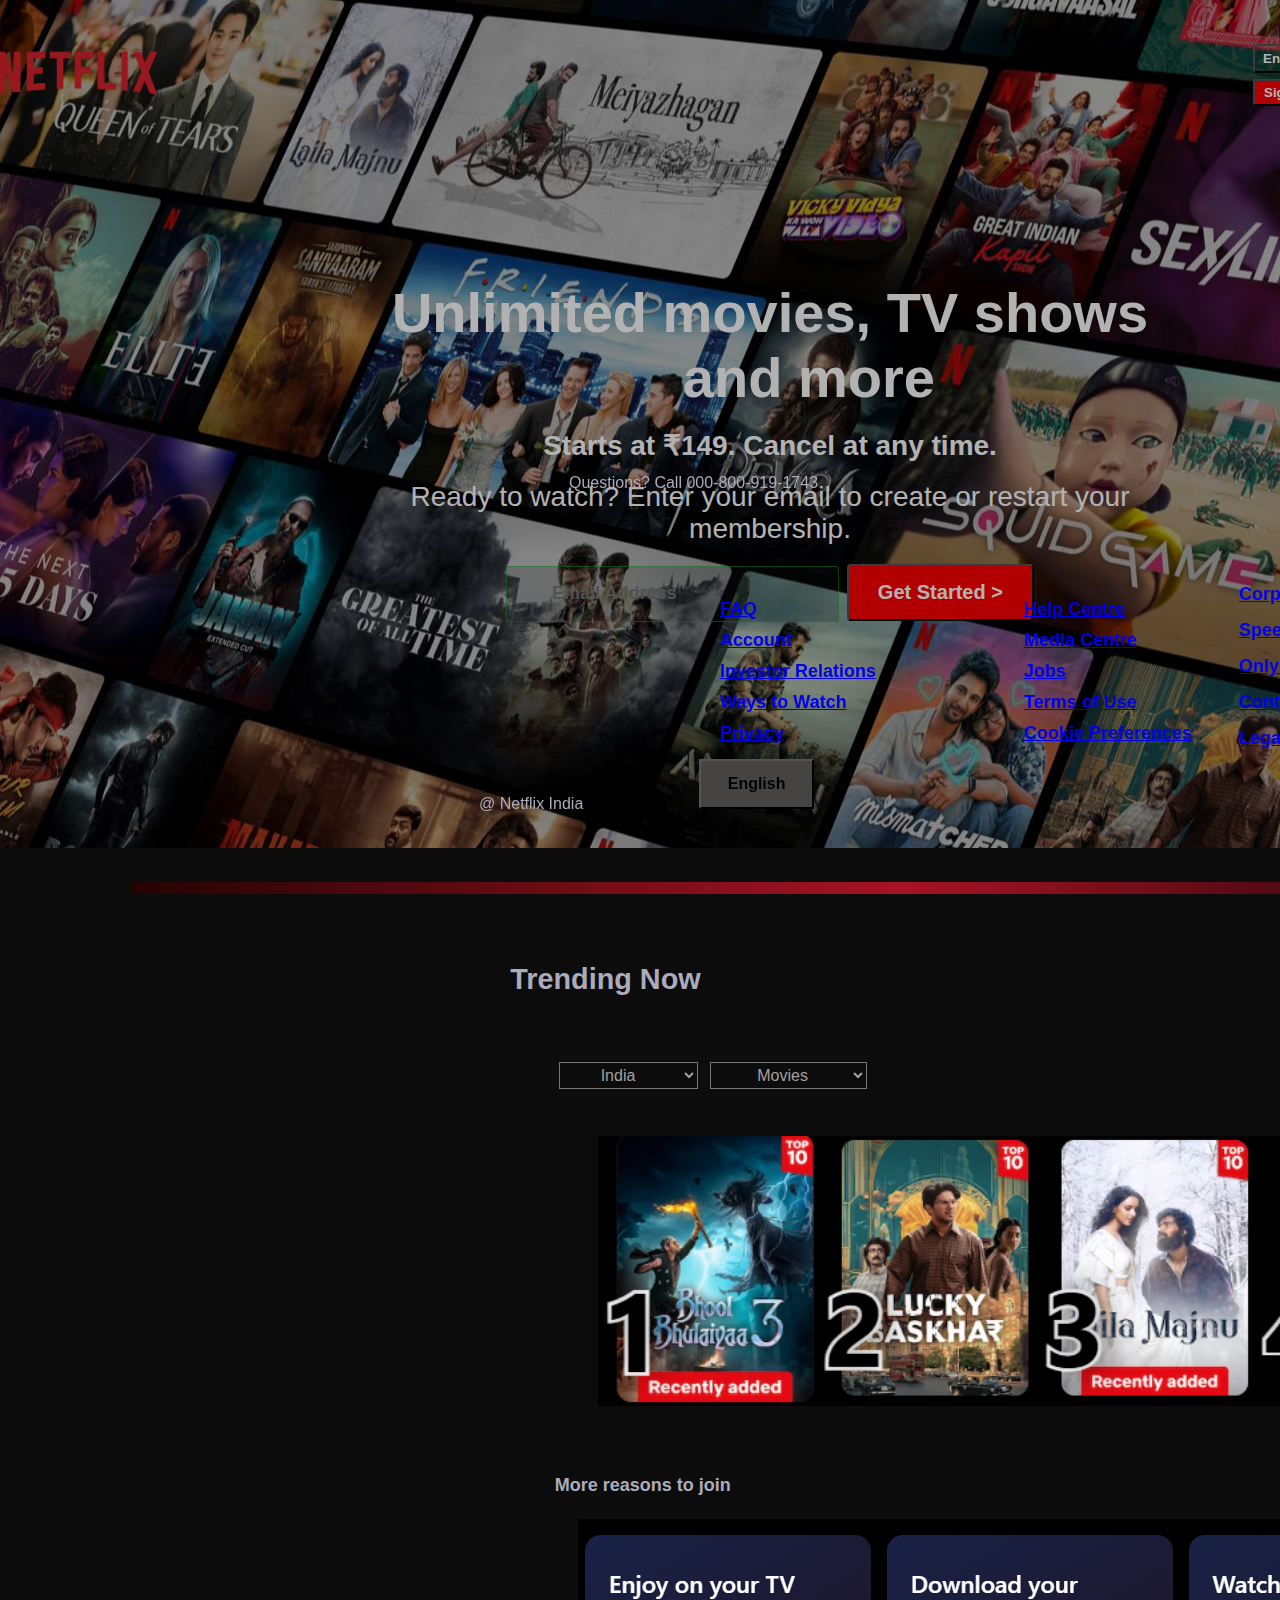
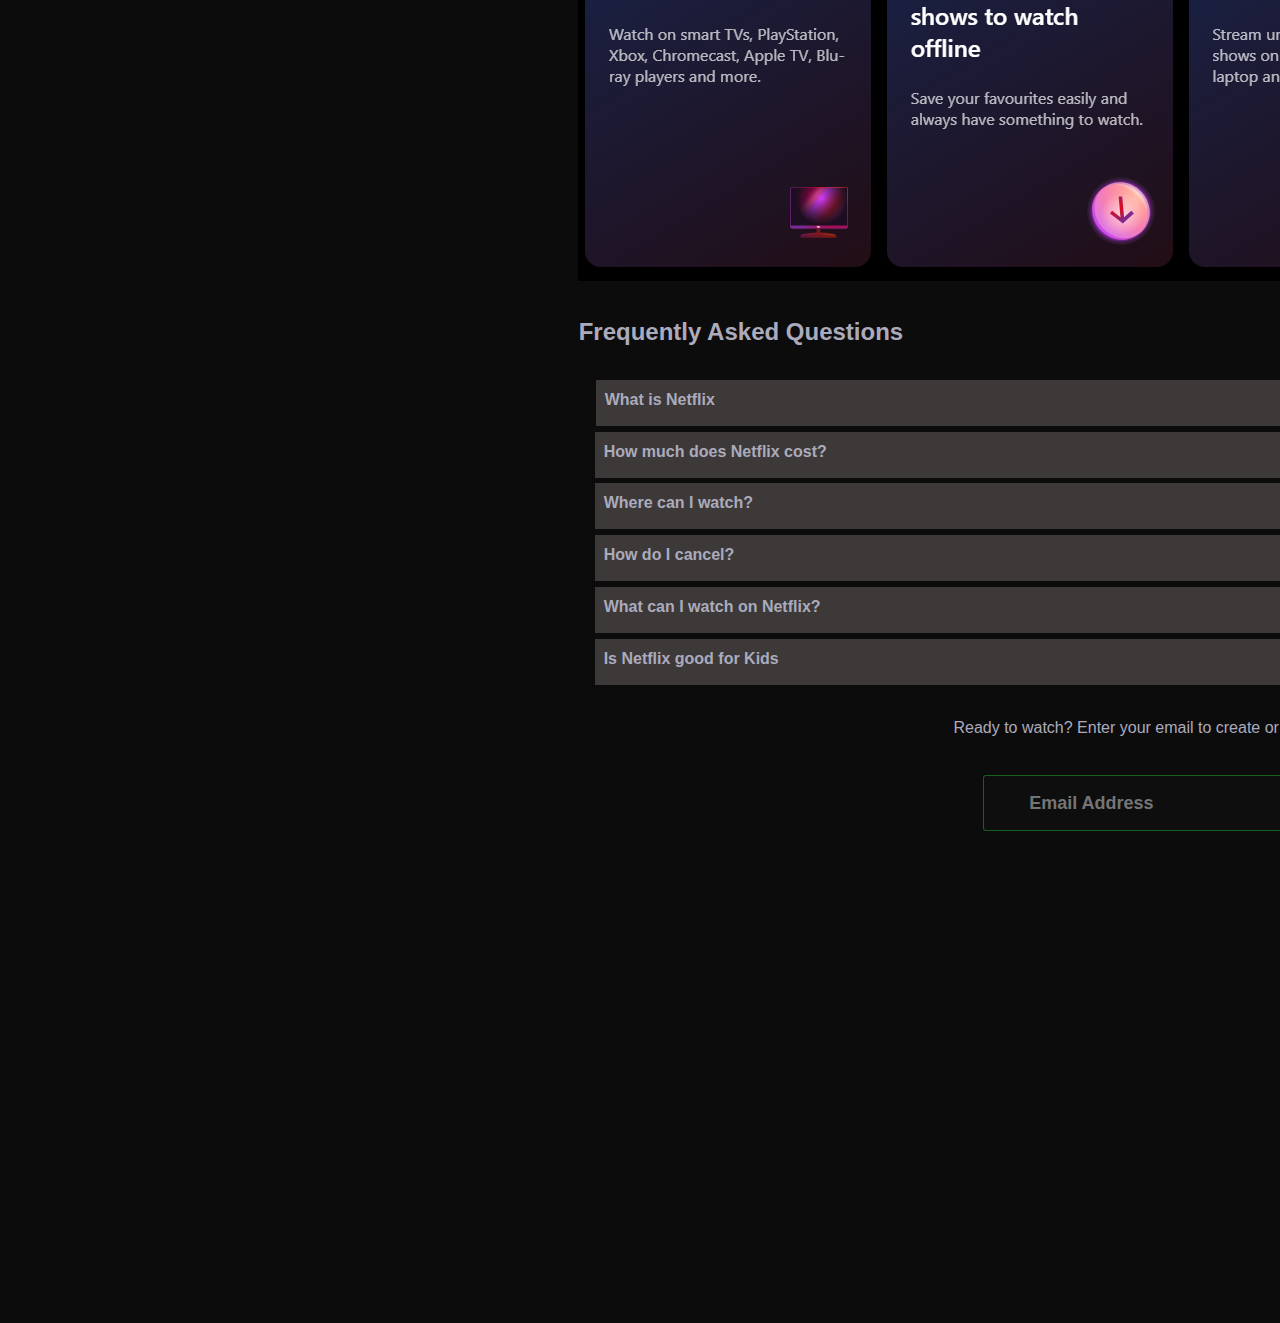
<file: index.html>
<!DOCTYPE html>
<html lang="en">

<head>
    <meta charset="UTF-8">
    <meta name="viewport" content="width=device-width, initial-scale=1.0">
    <title>Netflix</title>
    <link rel="stylesheet" href="style.css">
</head>

<body>

    <div class="main">
        <nav>
            <span><img width="200" src="assets/images/Netflix_Logo_PMS.png" alt="" style="margin-left: -477px;"></span>
            <div>
                <button class="btn">English</button>
                <button class="btn btn-red-sm">Sign In</button>
            </div>
        </nav>
        <div class="box"> </div>
        <div class="hero">
            <span>
                <h1> Unlimited movies, TV shows <br> &nbsp;&nbsp;&nbsp;&nbsp; and more </h1>
            </span>
            <span>
                <h4> Starts at ₹149. Cancel at any time. </h4>
            </span>

            <span> Ready to watch? Enter your email to create or restart your <br> membership. </span>
            <div>
                <input type="text" placeholder="Email Address">
                <button class="btn btn-red">Get Started &gt;</button>
            </div>
        </div>
        <div class="separation">

        </div>
    </div>


    </div>

    <div class="title">
        <span class="trend">
            <h2> Trending Now</h2>
        </span>
        <div>
            <label for="button-options"><br><br></label>
            <select id="button-options" name="button-options">
                <option value="option1">India</option>
                <option value="option2">Gobal</option>
            </select>
            <select id="button-options" name="button-options" style="text-align: center; padding:3px 31px; ">
                <option value="option1">Movies</option>
                <option value="option2" style="text-align: center;">TV Shows</option>
            </select>
            <div class="secimg">
                <img src="assets/images/Screenshot 2025-01-12 201705.png" alt=""
                    style="height: 270px; width: 1099px; margin: 43px;">
                <button class="next">&gt;</button>
                <span style="font-size: large; font-weight: 900; margin: 17px;"> <br> <br> More reasons to join</span>
            </div>
            <div class="more">

                <img src="assets/images/Screenshot low.png" alt="">
            </div>
            <section class="frq">
                <h2 style="margin: 17px;">Frequently Asked Questions </h2>
                <div class="faqbox">
                    <span>What is Netflix</span>
                    <svg style="color: white; " xmlns="http://www.w3.org/2000/svg" viewBox="0 0 24 24" width="24"
                        height="24" color="#000000" fill="none">
                        <path d="M12 4V20" stroke="currentColor" stroke-width="1.5" stroke-linecap="round"
                            stroke-linejoin="round" />
                        <path d="M4 12H20" stroke="currentColor" stroke-width="1.5" stroke-linecap="round"
                            stroke-linejoin="round" />
                    </svg>
            </section>
            <section class="q1">
                <span>How much does Netflix cost?</span>
                <svg style="color: white; " xmlns="http://www.w3.org/2000/svg" viewBox="0 0 24 24" width="24"
                    height="24" color="#000000" fill="none">
                    <path d="M12 4V20" stroke="currentColor" stroke-width="1.5" stroke-linecap="round"
                        stroke-linejoin="round" />
                    <path d="M4 12H20" stroke="currentColor" stroke-width="1.5" stroke-linecap="round"
                        stroke-linejoin="round" />
                </svg>
            </section>
            <section class="q2">
                <span>Where can I watch?</span>
                <svg style="color: white; " xmlns="http://www.w3.org/2000/svg" viewBox="0 0 24 24" width="24"
                    height="24" color="#000000" fill="none">
                    <path d="M12 4V20" stroke="currentColor" stroke-width="1.5" stroke-linecap="round"
                        stroke-linejoin="round" />
                    <path d="M4 12H20" stroke="currentColor" stroke-width="1.5" stroke-linecap="round"
                        stroke-linejoin="round" />
                </svg>
            </section>
            <section class="q3">
                <span>How do I cancel? </span>
                <svg style="color: white; " xmlns="http://www.w3.org/2000/svg" viewBox="0 0 24 24" width="24"
                    height="24" color="#000000" fill="none">
                    <path d="M12 4V20" stroke="currentColor" stroke-width="1.5" stroke-linecap="round"
                        stroke-linejoin="round" />
                    <path d="M4 12H20" stroke="currentColor" stroke-width="1.5" stroke-linecap="round"
                        stroke-linejoin="round" />
                </svg>
            </section>
            <section class="q4">
                <span>What can I watch on Netflix?</span>
                <svg style="color: white; " xmlns="http://www.w3.org/2000/svg" viewBox="0 0 24 24" width="24"
                    height="24" color="#000000" fill="none">
                    <path d="M12 4V20" stroke="currentColor" stroke-width="1.5" stroke-linecap="round"
                        stroke-linejoin="round" />
                    <path d="M4 12H20" stroke="currentColor" stroke-width="1.5" stroke-linecap="round"
                        stroke-linejoin="round" />
                </svg>
            </section>
            <section class="q5">
                <span>Is Netflix good for Kids</span>
                <svg style="color: white; " xmlns="http://www.w3.org/2000/svg" viewBox="0 0 24 24" width="24"
                    height="24" color="#000000" fill="none">
                    <path d="M12 4V20" stroke="currentColor" stroke-width="1.5" stroke-linecap="round"
                        stroke-linejoin="round" />
                    <path d="M4 12H20" stroke="currentColor" stroke-width="1.5" stroke-linecap="round"
                        stroke-linejoin="round" />
                </svg>
            </section>
        </div>
        <div class="ready">
            <span>Ready to watch? Enter your email to create or restart your membership.</span>

        </div>
        <div class="email">
            <input type="text" placeholder="Email Address">
            <button class="btn btn-red">Get Started &gt;</button>
        </div>
        </section>
        <footer>
            <div class="ques">
                <span>Questions? Call 000-800-919-1743</span>
            </div>
            <div class="footer-item">
                <a href="foo">FAQ <br></a>
                <a href="foo">Account <br></a>
                <a href="foo">Investor Relations <br></a>
                <a href="foo">Ways to Watch</a>
                <a href="foo">Privacy
                </a>
            </div>
            <div class="footer-1item">
                <a href="foo"> Help Centre</a>
                <a href="foo">Media Centre</a>
                <a href="foo">Jobs</a>
                <a href="foo">Terms of Use </a>
                <a href="foo">Cookie Preferences</a>
                </a>
            </div>
            <div class="footer-2item">
                <a href="foo">Corporate Information </a>
                <a href="foo">Speed Test</a>
                <a href="foo">Only on Netflix</a>
                <a href="foo"> Contact Us </a>
                <a href="foo">Legal Notices</a>
                </a>
            </div>
            <div class="n">
                <span><br><br> @ Netflix India</span>
            </div>
            <button class="btm">English</button>
    </div>

    </footer>



    </div>
    </div>



</body>

</html>
</file>
<file: style.css>
@import url('https://fonts.googleapis.com/css2?family=Martel+Sans:wght@200;300;400;600;700;800;900&display=swap');

* {
   padding: 0;
   margin: 0;
   font-family: 'Poppins', sans-serif;
}

.body {
   background-color: rgb(0, 0, 0);
   overflow: auto;
   font-size: 1rem;
}

.main {
   background-image: url("assets/images/bg.jgp.jpg");
   max-width: 100%;
   /* Image will not exceed the width of its container */
   height: 800px;
   padding: 24px 130px;
   width: 100%;
   position: relative;
   background-position: center center;
   background-repeat: no-repeat;
   background-color: black;
   filter: brightness(70%);
   opacity: 29.9;
   color: rgb(189, 183, 183);
   margin-bottom: 20px;
   z-index: 1;
   background-blend-mode: dark;
}

.main.box {
   height: 70vh;
   width: 100%;
   opacity: 4.8;
   position: absolute;
   background-blend-mode: darken;
   background-color: black;
   top: 0%;
   color: inherit;

}

nav {

   display: flex;
   max-width: 70vh;
   margin: auto;
   align-items: center;
   justify-content: space-between;
   height: 102px;

}

.nav img {
   width: 2px;
   position: relative;
   z-index: 1;
   float: left;
   justify-content: right;
   margin-right: 578px;
}

nav button {
   position: relative;
   z-index: 1;
   margin: 3px;
   margin-left: 798px;
}

.hero {
   font-family: 'Segoe UI', Tahoma, Geneva, Verdana, sans-serif;
   height: calc(100% -62px);
   display: flex;
   align-items: center;
   justify-content: center;
   flex-direction: column;
   color: white;
   position: relative;
   gap: 19px;
   padding: 23px;

}

.hero:first-child {
   text-align: center;
   margin-block-start: 0;
   margin-block-end: 0;
   margin: 0;
   padding: 7px 42px;
   color: rgb(255, 255, 255);
   font-weight: bolder;
   line-height: 105%;
}

.hero:nth-child(2) {
   margin-block-start: 0;
   margin-block-end: 0;
   margin: 0;
   padding: 7px 42px;
   color: rgb(255, 255, 255);
   text-align: center;

}

.hero:nth-child(3) {
   font-weight: 200;
   font-size: 28px;
   margin-top: 59px;
   text-align: center;
   padding: 95px 85px;


}

.separation {
   height: 12px;
   margin-top: 165px;
   width: 100%;
   background-color: rgb(115, 35, 4);
   position: absolute;
   z-index: 20;
   border-radius: 50px;
   /* Curves the edges */
   background: linear-gradient(to right, rgb(53, 4, 4), rgb(238, 27, 52), black);
   animation: wave 2s infinite ease-in-out;
   justify-items: center;
}

@keyframes wave {

   0%,
   100% {
      transform: scaleY(1);
   }

   50% {
      transform: scaleY(1.5);
      /* Creates a slight "wave" effect */
   }
}

.main input {
   font-weight: 700;
   padding: 17px 45px;
   background-color: rgba(22, 23, 23, 0.2);
   border: 1px solid rgba(24, 182, 47, 0.5);
   border-radius: 3px;
   color: rgb(147, 149, 201);
   height: 20px;
   font-size: large;

}

.btn {
   padding: 5px 8px;
   font-weight: bold;
   background-color: transparent;
   color: white;
   border-color: black;
   border-radius: 3px;

}

.btn-red {
   background-color: red;
   color: white;
   padding: 15px 29px;
   font-size: 20px;
   border-radius: 4px;
}

.btn-red-sm {
   background-color: red;
   color: white;
   padding: 4px 9px;

}

.title {
   display: flex;
   align-items: center;
   justify-content: center;
   padding: 10px 89px;
   z-index: 2;
   margin: 0px;
   margin-top: -445px;
   width: 2300px;
   height: 2480px;
   color: rgb(171, 171, 188);
   background-color: rgb(13, 12, 12);
   margin-left: -230px;
}

.trend {
   margin-top: -1387px;
   font-weight: bolder;
   font-size: larger;
   margin-right: -146px;
}

.title select {
   background-color: transparent;
   color: rgb(165, 160, 160);
   font-size: medium;
   padding: 3px 37px;
   margin-top: -20px;
   margin: 4px;
   justify-items: center;

}

.next {
   float: right;
   margin-top: 80px;
   padding: 7px;
   margin-right: 149px;
   height: 120px;
   border-radius: 13px;
   background-color: rgb(41, 38, 38);
   color: white;

}

.more {
   font-size: large;
   font-weight: bolder;
   margin: 8px;
   gap: 17px;


}

.more img {
   gap: 5px;
   margin: 15px;


}

.frq {
   margin: 7px;
   gap: 17px;
   ;

}

.faqbox:hover {
   background-color: rgb(28, 23, 23);
}

.faqbox {
   display: flex;
   padding: 11px 9px;
   font-size: medium;
   background-color: rgb(61, 57, 57);
   margin: 34px;
   justify-content: space-between;
   font-weight: 600;
   max-width: 60vw;
}

.q1:hover {
   background-color: rgb(28, 23, 23);
}

.q1 {
   display: flex;
   background-color: rgb(61, 57, 57);
   padding: 11px 9px;
   justify-content: space-between;
   margin: 40px;
   margin-top: -28px;
   font-weight: 600;
   max-width: 60vw;
}

.q2:hover {
   background-color: rgb(28, 23, 23);
}

.q2 {
   display: flex;
   background-color: rgb(61, 57, 57);
   padding: 11px 9px;
   justify-content: space-between;
   margin: 40px;
   margin-top: -35px;
   font-weight: 600;
   max-width: 60vw;
}

.q3:hover {
   background-color: rgb(28, 23, 23);
}

.q3 {
   display: flex;
   background-color: rgb(61, 57, 57);
   padding: 11px 9px;
   justify-content: space-between;
   margin: 40px;
   margin-top: -34px;
   font-weight: 600;
   max-width: 60vw;
}

.q4:hover {
   background-color: rgb(28, 23, 23);
}

.q4 {
   display: flex;
   background-color: rgb(61, 57, 57);
   padding: 11px 9px;
   justify-content: space-between;
   margin: 40px;
   margin-top: -34px;
   font-weight: 600;
   max-width: 60vw;
}

.q5:hover {
   background-color: rgb(28, 23, 23);
}

.q5 {
   display: flex;
   background-color: rgb(61, 57, 57);
   padding: 11px 9px;
   justify-content: space-between;
   margin: 40px;
   margin-top: -34px;
   font-weight: 600;
   max-width: 60vw;
}

.ready {
   margin-bottom: -1309px;
   text-align: center;
   justify-content: center;
   margin-left: -978px;
}

.email {
   margin-bottom: -1459px;
   text-align: center;
   justify-content: center;
   margin-left: -478px;
}

.email input {
   font-weight: 700;
   padding: 17px 45px;
   background-color: rgba(22, 23, 23, 0.2);
   border: 1px solid rgba(24, 182, 47, 0.5);
   border-radius: 3px;
   color: rgb(164, 165, 187);
   height: 20px;
   font-size: large;
}

.ques {
   margin-top: -110px;
   margin-right: -300px;
}

footer {
   display: grid;
   grid-template-columns: 1fr 1fr 1fr 1fr;
   margin-bottom: -79px;
   background-color: transparent;
   position: fixed;
   bottom: 0;
   margin-top: 20px;
   z-index: 1;
   width: 100%;
   padding: 220px 200px;
   box-sizing: border-box;
   flex: 1;
}

.footer-item {
   display: flex;
   flex-direction: column;
   font-size: large;
   font-weight: 600;
   margin: 15px;
   position: relative;
   bottom: 0;
   justify-content: space-between;
   gap: 10px;
   margin-left: -69px;
}

.footer-1item {
   display: flex;
   flex-direction: column;
   font-size: large;
   font-weight: 600;
   margin: 15px;
   position: relative;
   bottom: 0;
   justify-content: space-between;
   gap: 10px;
}

.footer-2item {
   display: flex;
   flex-direction: column;
   font-size: large;
   font-weight: 600;
   margin: 10px;
   position: relative;
   bottom: 0;
   justify-content: space-between;
   margin-top: -0px;
}

.btm {
   margin-bottom: -50px;
   margin-left: -90px;
   max-width: 9vw;
   background-color: rgb(70, 67, 67);
   font-weight: 700;
   font-size: medium;
   padding: 5px;
   min-height: 3px;
}

.n {
   margin-bottom: -90px;
   margin-left: -90px;
}
</file>
